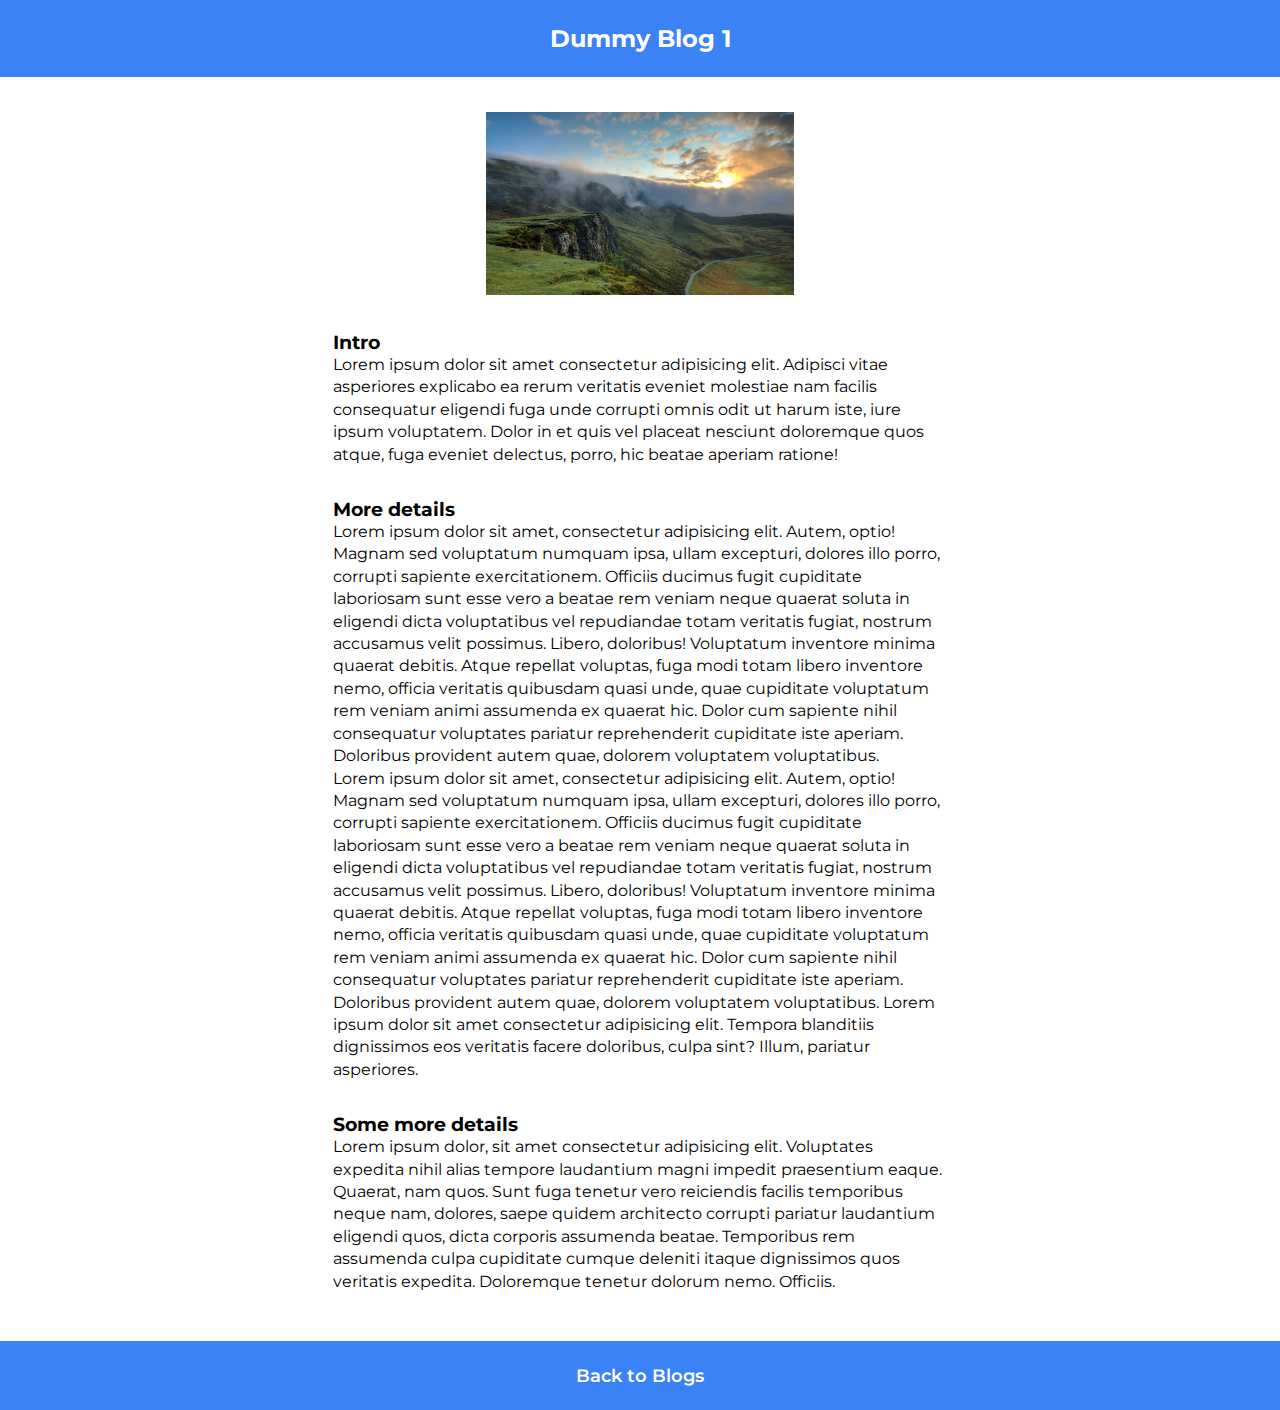
<file: blogs-pages/blog1.html>
<!DOCTYPE html>
<html lang="en">
<head>
    <meta charset="UTF-8">
    <meta http-equiv="X-UA-Compatible" content="IE=edge">
    <meta name="viewport" content="width=device-width, initial-scale=1.0">
    <title>Blog1</title>

    <link rel="stylesheet" href="../blogs-pages/blogs.css">
</head>
<body>

    <header class="header">
        <h2 class="header-heading">Dummy<span class="heading-content"> Blog 1</span> </h2>
    </header>

    <main>

        <div id="main-img">
            <img src="../images/blog1-image.jpg" alt="nature-img">
        </div>
        <div class="blog-para">
            <h3>Intro</h3>
            <p>Lorem ipsum dolor sit amet consectetur adipisicing elit. Adipisci vitae asperiores explicabo ea rerum veritatis eveniet molestiae nam facilis consequatur eligendi fuga unde corrupti omnis odit ut harum iste, iure ipsum voluptatem. Dolor in et quis vel placeat nesciunt doloremque quos atque, fuga eveniet delectus, porro, hic beatae aperiam ratione!</p>

        </div>

        <div class="blog-para">
            <h3>More details</h3>
            <p>Lorem ipsum dolor sit amet, consectetur adipisicing elit. Autem, optio! Magnam sed voluptatum numquam ipsa, ullam excepturi, dolores illo porro, corrupti sapiente exercitationem. Officiis ducimus fugit cupiditate laboriosam sunt esse vero a beatae rem veniam neque quaerat soluta in eligendi dicta voluptatibus vel repudiandae totam veritatis fugiat, nostrum accusamus velit possimus. Libero, doloribus! Voluptatum inventore minima quaerat debitis. Atque repellat voluptas, fuga modi totam libero inventore nemo, officia veritatis quibusdam quasi unde, quae cupiditate voluptatum rem veniam animi assumenda ex quaerat hic. Dolor cum sapiente nihil consequatur voluptates pariatur reprehenderit cupiditate iste aperiam. Doloribus provident autem quae, dolorem voluptatem voluptatibus.
            </p>

            <p>Lorem ipsum dolor sit amet, consectetur adipisicing elit. Autem, optio! Magnam sed voluptatum numquam ipsa, ullam excepturi, dolores illo porro, corrupti sapiente exercitationem. Officiis ducimus fugit cupiditate laboriosam sunt esse vero a beatae rem veniam neque quaerat soluta in eligendi dicta voluptatibus vel repudiandae totam veritatis fugiat, nostrum accusamus velit possimus. Libero, doloribus! Voluptatum inventore minima quaerat debitis. Atque repellat voluptas, fuga modi totam libero inventore nemo, officia veritatis quibusdam quasi unde, quae cupiditate voluptatum rem veniam animi assumenda ex quaerat hic. Dolor cum sapiente nihil consequatur voluptates pariatur reprehenderit cupiditate iste aperiam. Doloribus provident autem quae, dolorem voluptatem voluptatibus.
            Lorem ipsum dolor sit amet consectetur adipisicing elit. Tempora blanditiis dignissimos eos veritatis facere doloribus, culpa sint? Illum, pariatur asperiores.
            </p>

        </div>

        <div class="blog-para">
            <h3>Some more details</h3>
            <p>Lorem ipsum dolor, sit amet consectetur adipisicing elit. Voluptates expedita nihil alias tempore laudantium magni impedit praesentium eaque. Quaerat, nam quos. Sunt fuga tenetur vero reiciendis facilis temporibus neque nam, dolores, saepe quidem architecto corrupti pariatur laudantium eligendi quos, dicta corporis assumenda beatae. Temporibus rem assumenda culpa cupiditate cumque deleniti itaque dignissimos quos veritatis expedita. Doloremque tenetur dolorum nemo. Officiis.</p>
        </div>

       
       

    </main>
    <footer>
        <a id="link" href="../blogs.html"> Back to Blogs</a>
    </footer>
</body>
</html>
</file>
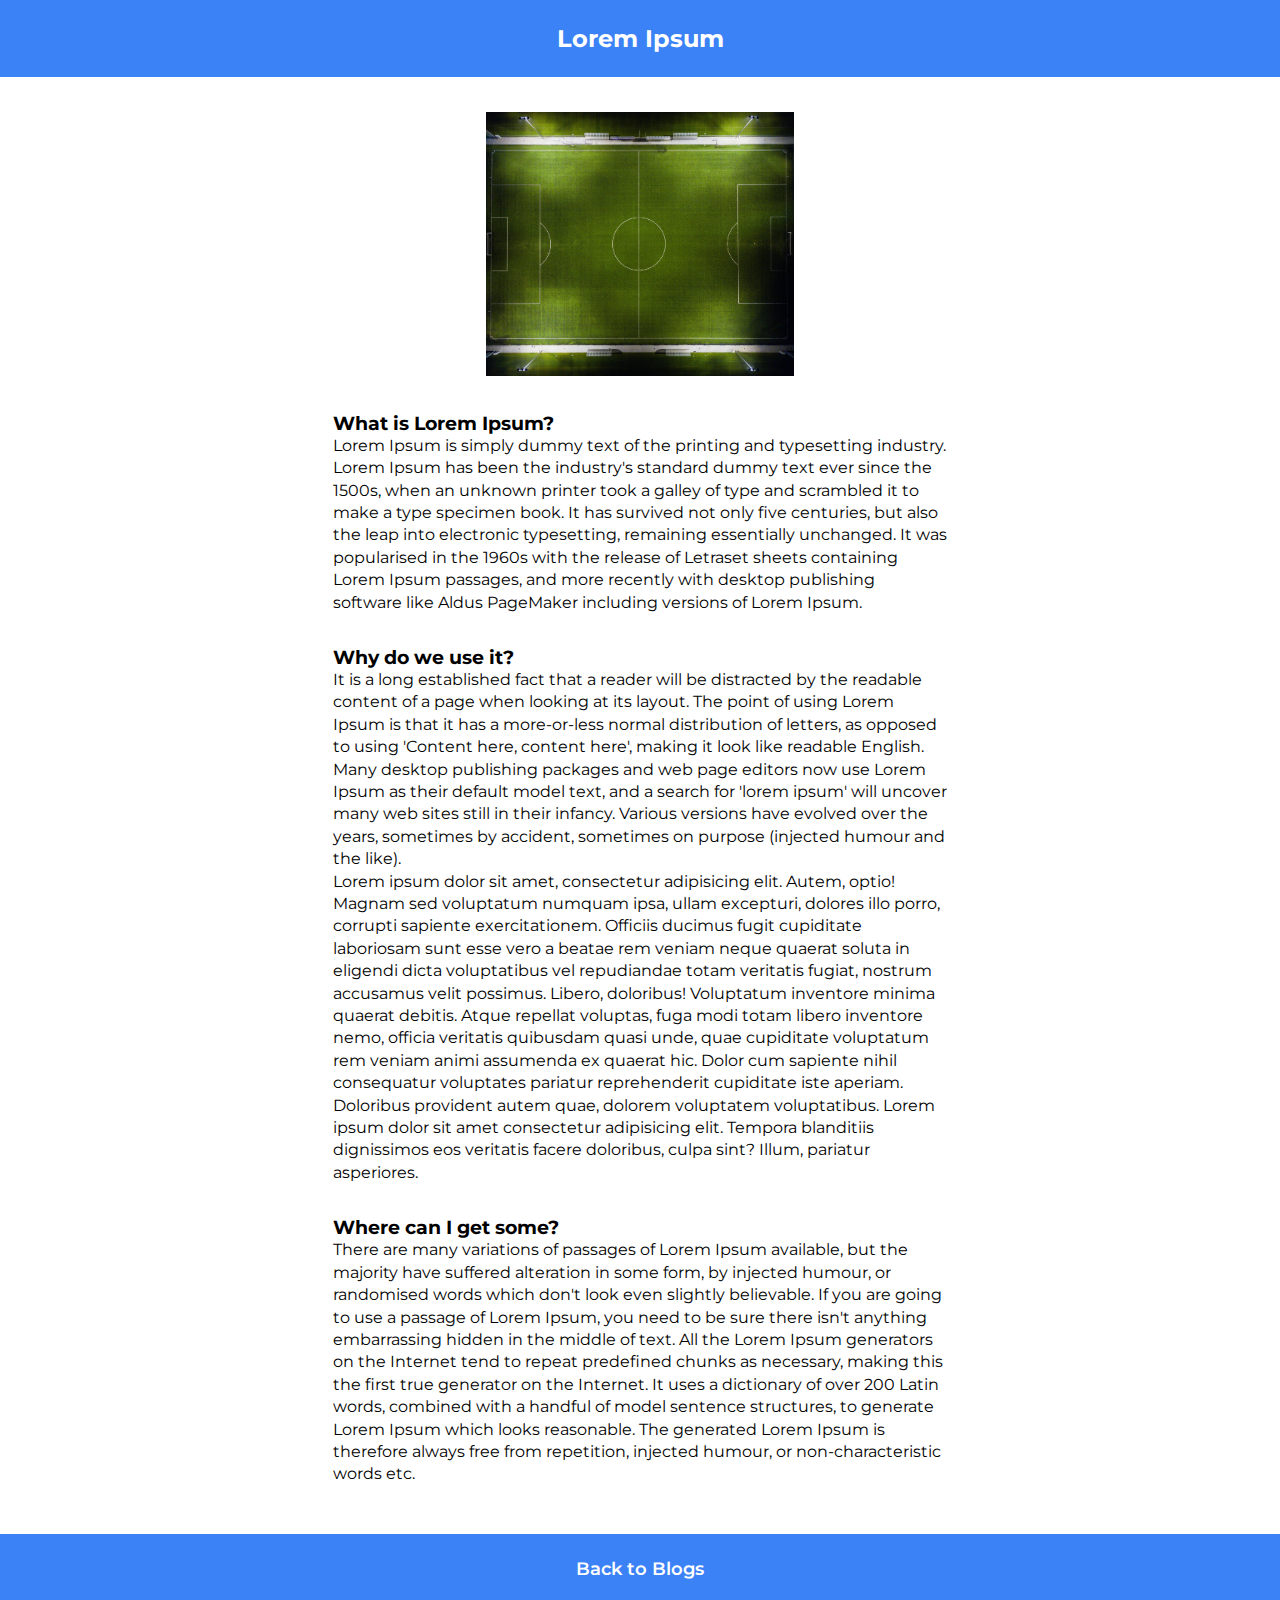
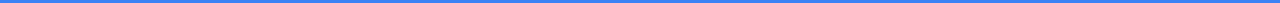
<file: blogs-pages/blog2.html>
<!DOCTYPE html>
<html lang="en">

<head>
    <meta charset="UTF-8">
    <meta http-equiv="X-UA-Compatible" content="IE=edge">
    <meta name="viewport" content="width=device-width, initial-scale=1.0">
    <title>Lorem Ipsum</title>

    <link rel="stylesheet" href="../blogs-pages/blogs.css">
</head>

<body>

    <header class="header">
        <h2 class="header-heading">Lorem<span class="heading-content"> Ipsum </span> </h2>
    </header>

    <main>

        <div id="main-img">
            <img src="../images/blog2-image.jpg" alt="footbal-field-img">
        </div>
        <div class="blog-para">
            <h3>What is Lorem Ipsum?</h3>
            <p>Lorem Ipsum is simply dummy text of the printing and typesetting industry. Lorem Ipsum has been the
                industry's standard dummy text ever since the 1500s, when an unknown printer took a galley of type and
                scrambled it to make a type specimen book. It has survived not only five centuries, but also the leap
                into electronic typesetting, remaining essentially unchanged. It was popularised in the 1960s with the
                release of Letraset sheets containing Lorem Ipsum passages, and more recently with desktop publishing
                software like Aldus PageMaker including versions of Lorem Ipsum.</p>

        </div>

        <div class="blog-para">
            <h3>Why do we use it?</h3>
            <p>
                It is a long established fact that a reader will be distracted by the readable content of a page when
                looking at its layout. The point of using Lorem Ipsum is that it has a more-or-less normal distribution
                of letters, as opposed to using 'Content here, content here', making it look like readable English. Many
                desktop publishing packages and web page editors now use Lorem Ipsum as their default model text, and a
                search for 'lorem ipsum' will uncover many web sites still in their infancy. Various versions have
                evolved over the years, sometimes by accident, sometimes on purpose (injected humour and the like).
            </p>

            <p>
                Lorem ipsum dolor sit amet, consectetur adipisicing elit. Autem, optio! Magnam sed voluptatum numquam
                ipsa, ullam excepturi, dolores illo porro, corrupti sapiente exercitationem. Officiis ducimus fugit
                cupiditate laboriosam sunt esse vero a beatae rem veniam neque quaerat soluta in eligendi dicta
                voluptatibus vel repudiandae totam veritatis fugiat, nostrum accusamus velit possimus. Libero,
                doloribus! Voluptatum inventore minima quaerat debitis. Atque repellat voluptas, fuga modi totam libero
                inventore nemo, officia veritatis quibusdam quasi unde, quae cupiditate voluptatum rem veniam animi
                assumenda ex quaerat hic. Dolor cum sapiente nihil consequatur voluptates pariatur reprehenderit
                cupiditate iste aperiam. Doloribus provident autem quae, dolorem voluptatem voluptatibus.
                Lorem ipsum dolor sit amet consectetur adipisicing elit. Tempora blanditiis dignissimos eos veritatis
                facere doloribus, culpa sint? Illum, pariatur asperiores.
            </p>
        </div>

        <div class="blog-para">
            <h3> Where can I get some?</h3>
            <p>

                There are many variations of passages of Lorem Ipsum available, but the majority have suffered
                alteration in some form, by injected humour, or randomised words which don't look even slightly
                believable. If you are going to use a passage of Lorem Ipsum, you need to be sure there isn't anything
                embarrassing hidden in the middle of text. All the Lorem Ipsum generators on the Internet tend to repeat
                predefined chunks as necessary, making this the first true generator on the Internet. It uses a
                dictionary of over 200 Latin words, combined with a handful of model sentence structures, to generate
                Lorem Ipsum which looks reasonable. The generated Lorem Ipsum is therefore always free from repetition,
                injected humour, or non-characteristic words etc.
            </p>
        </div>




    </main>
    <footer>
        <a id="link" href="../blogs.html"> Back to Blogs</a>
    </footer>
</body>

</html>
</file>
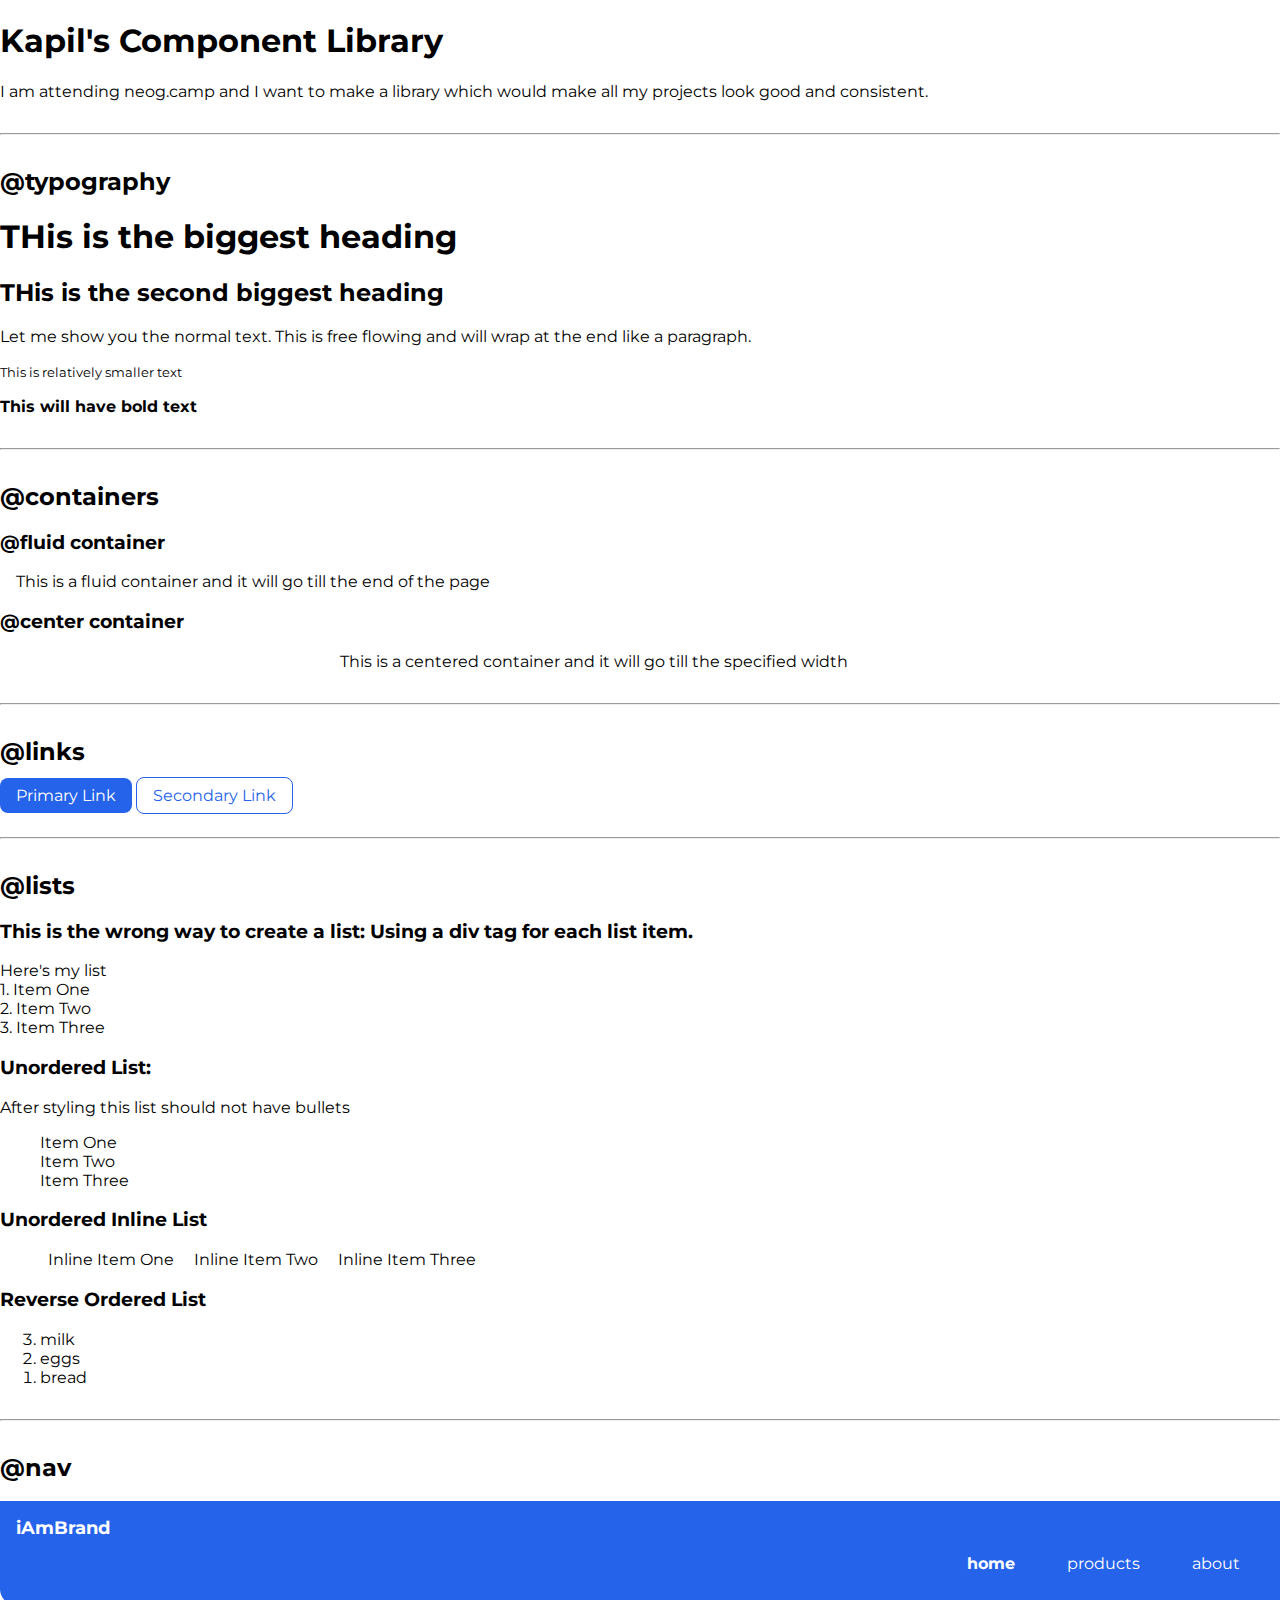
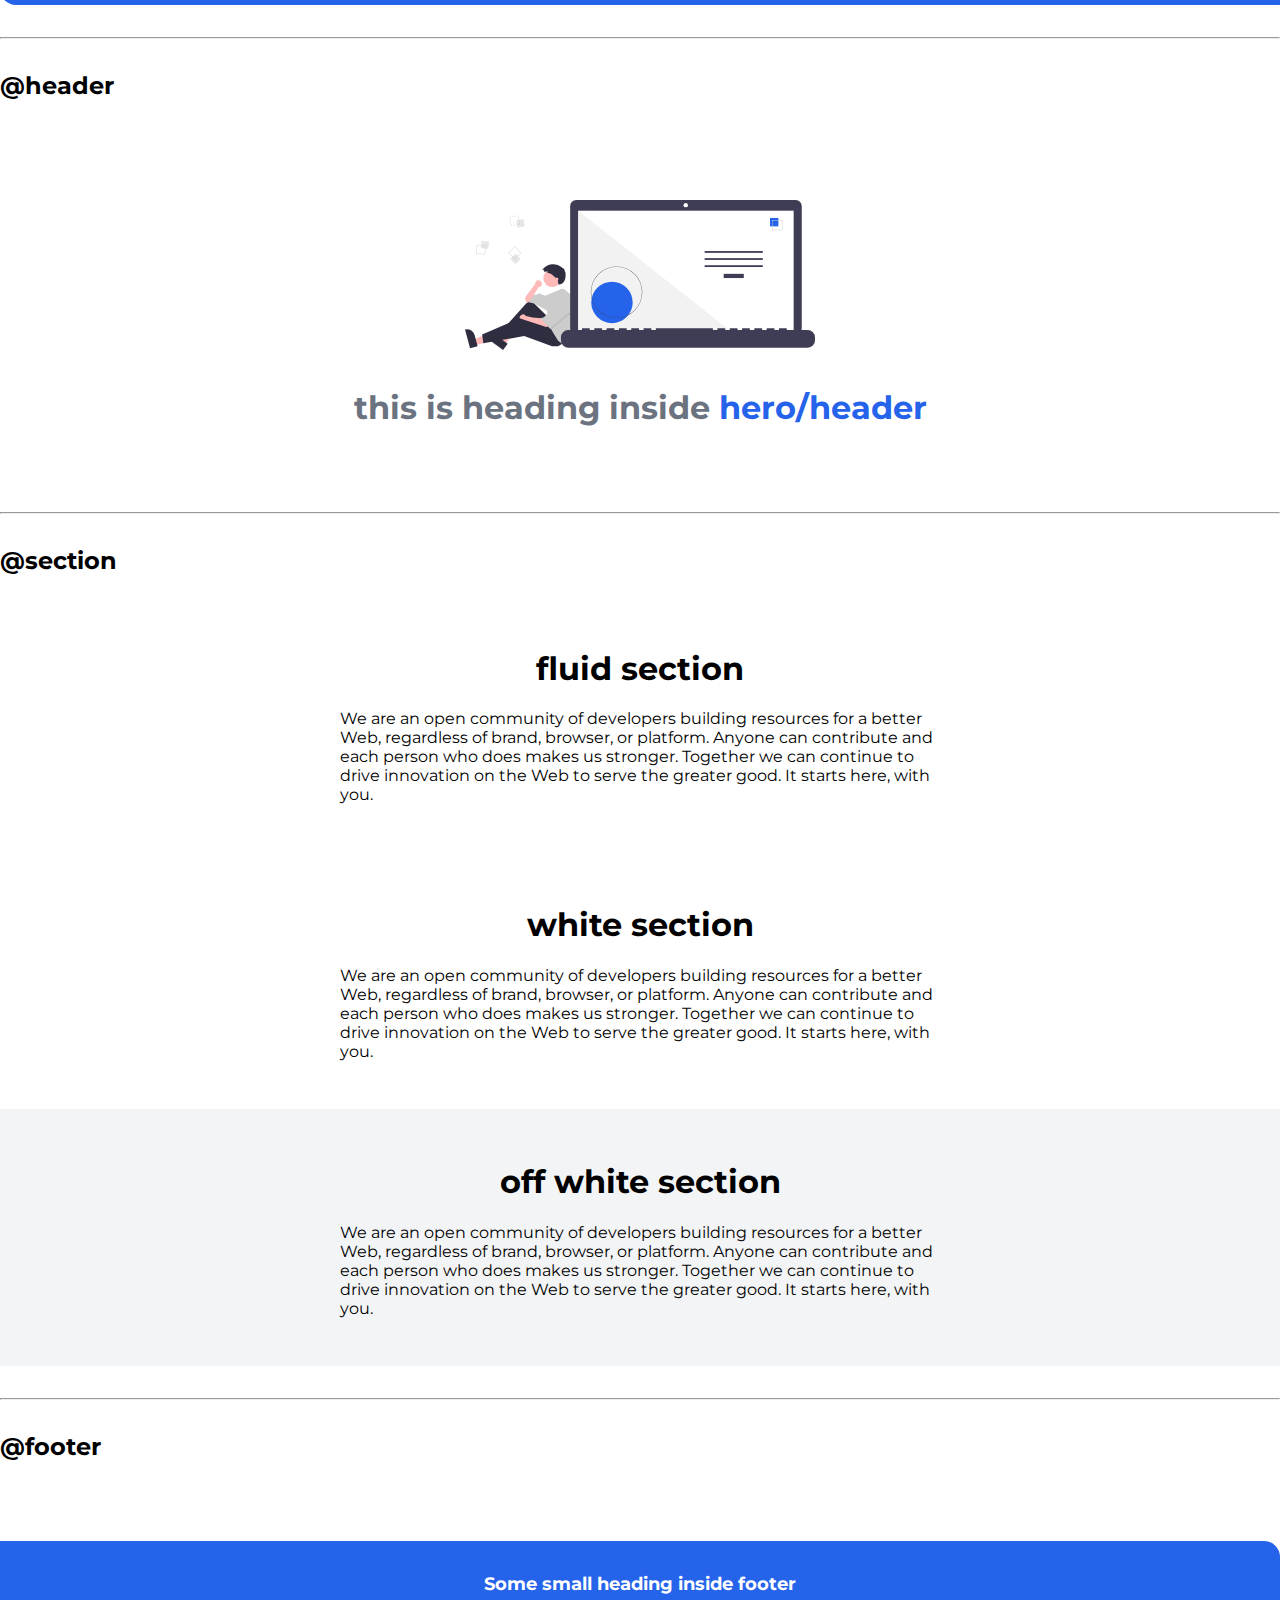
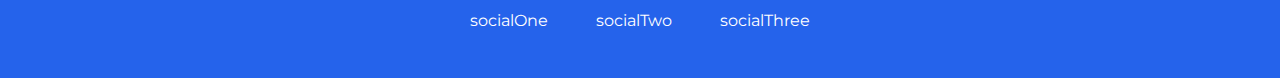
<file: portfolio-component-library/component.html>
<!DOCTYPE html>
<html lang="en">

<head>
    <meta charset="UTF-8">
    <meta http-equiv="X-UA-Compatible" content="IE=edge">
    <meta name="viewport" content="width=device-width, initial-scale=1.0">
    <title>Component Library</title>

    <!-- css link -->
    <link rel="stylesheet" href="component.css">

</head>

<body>
    <h1>Kapil's Component Library</h1>

    <p>I am attending neog.camp and I want to make a library which would make all my projects look good and consistent.
    </p>

    <hr>

    <h2>@typography</h2>
    <h1>THis is the biggest heading</h1>
    <h2>THis is the second biggest heading</h2>
    <p>Let me show you the normal text. This is free flowing and will wrap at the end like a paragraph.</p>
    <small>This is relatively smaller text</small>
    <p><strong>This will have bold text</strong></p>
    <hr>

    <h2>@containers</h2>

    <h3>@fluid container</h3>
    <div class=" container">This is a fluid container and it will go till the end of the page</div>

    <h3>@center container</h3>
    <div class="container container-center">This is a centered container and it will go till the specified width</div>

    <hr>

    <h2>@links</h2>
    <a href="#" class="link link-primary">Primary Link</a>
    <a href="#" class="link link-secondary">Secondary Link</a>

    <hr>

    <h2>@lists</h2>

    <div>
        <h3>This is the wrong way to create a list: Using a div tag for each list item.</h3>
        Here's my list
        <div>1. Item One</div>
        <div>2. Item Two</div>
        <div>3. Item Three</div>
    </div>

    <h3>Unordered List:</h3>

    <p>After styling this list should not have bullets</p>
    <ul class="list-non-bullet">
        <li>Item One</li>
        <li>Item Two</li>
        <li>Item Three</li>
    </ul>

    <h3>Unordered Inline List</h3>
    <ul class="list-non-bullet">
        <li class="list-item-inline">Inline Item One</li>
        <li class="list-item-inline">Inline Item Two</li>
        <li class="list-item-inline">Inline Item Three</li>
    </ul>

    <h3>Reverse Ordered List</h3>
    <ol reversed>
        <li>milk</li>
        <li>eggs</li>
        <li>bread</li>
    </ol>

    <hr>

    <h2>@nav</h2>

    <nav class="navigation container">

        <div class="nav-brand"> iAmBrand</div>
        <ul class="list-non-bullet nav-pills">
            <li class="list-item-inline">
                <a class="link link-active" href="#">home</a>
            </li>
            <li class="list-item-inline">
                <a class="link" href="#">products</a>
            </li>
            <li class="list-item-inline">
                <a class="link" href="#">about</a>
            </li>
        </ul>

    </nav>

    <hr>

    <h2>@header</h2>
    <header class="header">
        <img src="../images//header.svg" alt="header-image" class="header-img">
        <h1 class="header-heading">this is heading inside <span class="heading-content">hero/header</span> </h1>

    </header>

    <hr>

    <h2>@section</h2>

    <section class=" section section-fluid">

        <div class="container container-center">
            <h1>fluid section</h1>
            <p>We are an open community of developers building resources for a better Web, regardless of brand, browser,
                or platform. Anyone can contribute and each person who does makes us stronger. Together we can continue
                to drive innovation on the Web to serve the greater good. It starts here, with you.</p>
        </div>

    </section>

    <section class="section white">

        <div class="container container-center">
            <h1>white section</h1>
            <p>We are an open community of developers building resources for a better Web, regardless of brand, browser,
                or platform. Anyone can contribute and each person who does makes us stronger. Together we can continue
                to drive innovation on the Web to serve the greater good. It starts here, with you.</p>
        </div>

    </section>

    <section class="section ow">

        <div class="container container-center">
            <h1>off white section</h1>
            <p>We are an open community of developers building resources for a better Web, regardless of brand, browser,
                or platform. Anyone can contribute and each person who does makes us stronger. Together we can continue
                to drive innovation on the Web to serve the greater good. It starts here, with you.</p>
        </div>

    </section>


    <hr>

    <h2>@footer</h2>

    <footer class="footer">

        <!-- <h3>Good Practice: Never Use heading tags like h1, h2.. inside the footer tag.</h3> -->

        <div class="footer-header">Some small heading inside footer</div>

        <ul class="social-links list-non-bullet">

            <li class="list-item-inline"> 
                <a href="#" class="link">
                    socialOne
                </a> 
            </li>

            <li class="list-item-inline"> 
                <a href="#" class="link">
                    socialTwo
                </a> 
            </li >

            <li class="list-item-inline">
                <a href="#" class="link">
                    socialThree
                </a>
            </li>
            
        </ul>
    </footer>

</body>

</html>
</file>
<file: blogs-pages/blogs.css>
@import url('https://fonts.googleapis.com/css2?family=Montserrat&display=swap');

*{
    padding: 0;
    margin: 0;
    box-sizing: border-box;
    font-family: 'Montserrat', sans-serif;
}

html {
    scroll-behavior: smooth;
}

header {
    width: 100%;
    text-align: center;
    background: #3B82F6;
    color: white;
    padding: 1.5rem;

    position: fixed;
    top: 0;
    left: 0;
    right: 0;
}

main {

    /* border: 1px solid green; */
    width: 80%;
    margin: auto;

    margin-top: 7rem;
    margin-bottom: 3rem;
}

main #main-img {
    
    width: 30%;
    margin: 1rem auto;


}

#main-img img {
    width: 100%;
}

main .blog-para {

    width: 60%;
    margin: 2rem auto;

}

main p {

    width: 100%;
    line-height: 1.4rem;
}

footer {

    max-width: 100%;
    text-align: center;

    background: #3B82F6;
    padding: 1.5rem;
}

footer #link {
    text-decoration: none;
    font-size: 1.1rem;
    color : white;
    font-weight: 600;
}
</file>
<file: portfolio-component-library/component.css>
@import url('https://fonts.googleapis.com/css2?family=Montserrat:wght@400;700&display=swap');

:root {
    
    --base-color: #2563EB;
    --dark-gray: #6B7280;
    --light-gray: #F3F4F6;
    
    
}

html {
    scroll-behavior: smooth;
}

* {
    font-family: 'Montserrat', sans-serif;
}

body {

    margin: 0px;
    padding: 0px;
    
    box-sizing: border-box;

}

hr {

    margin: 2rem 0rem;
}

/* container */

.container {

    /* border: 1px solid red; */

    padding-left: 1rem;
    padding-right: 1rem;
}

.container-center {

    max-width: 600px;
    margin: auto;
}

.links-container {

    box-sizing: border-box;
    /* border: 1px solid green; */
    margin-top: 3rem;

    text-align: center;
}

/* links */

.link {
    text-decoration: none;

    padding: 0.5rem 1rem;

}

.link-primary {

    background-color: var(--base-color);
    border-radius: 0.5rem;
    color: white;
}

.link-secondary {

    color: var(--base-color);

    border: 1px solid var(--base-color);
    border-radius: 0.5rem;
} 

.links-container .link {

    /* border: 1px solid yellow; */
    margin-left: 0.5rem;
}
/* lists */

.list-non-bullet {

    list-style: none;
}

.list-item-inline {

    /* border: 1px solid red; */
    
    display: inline;
    padding: 0rem 0.5rem;

}

/* navigation */

.navigation {

    background-color: var(--base-color);
    color: white;

    padding: 1rem;

    border-bottom-left-radius: 1rem;

    
}

.navigation .nav-brand {

    font-weight: bold;
    font-size: 1.1rem;
}

.navigation .nav-pills {

    /* border: 1px solid red; */

    text-align: right;
}

.navigation .link {

    color: white;

}

.navigation .link-active {

    font-weight: bold;
}

/* header */

.header {

    padding: 2rem;
    padding-top: 5rem;
}

.header .header-img {

    max-width: 350px;
    display: block;
    margin: auto;

}

.header-heading {

    font-size: 2rem;
    color: var(--dark-gray);

    padding-top: 1rem;

    text-align: center;
}

.header-heading .heading-content {

    color: var(--base-color);
}

/* sections */

.section {

    /* border: 1px solid red; */
    
    padding: 2rem;
    
}

.section h1 {

    /* border: 1px solid pink; */
    
    text-align: center;
    
}

.section.ow {
    background-color: var(--light-gray);
}

.section.white {
    background-color: white;
}

/* footer */
.footer {
    background-color: var(--base-color);

    padding: 2rem;
    text-align: center;
    color: white;

    border-top-right-radius: 1rem;
    margin-top: 5rem;
    
}

.footer .link {

    color: white;
}

.footer .footer-header {
    
    font-weight: bold;
    font-size: large;
}

.footer ul {
    padding-inline-start: 0px;
    display: flex;
    flex-direction: row;
    align-items: center;
    justify-content: center;
    
}
</file>
